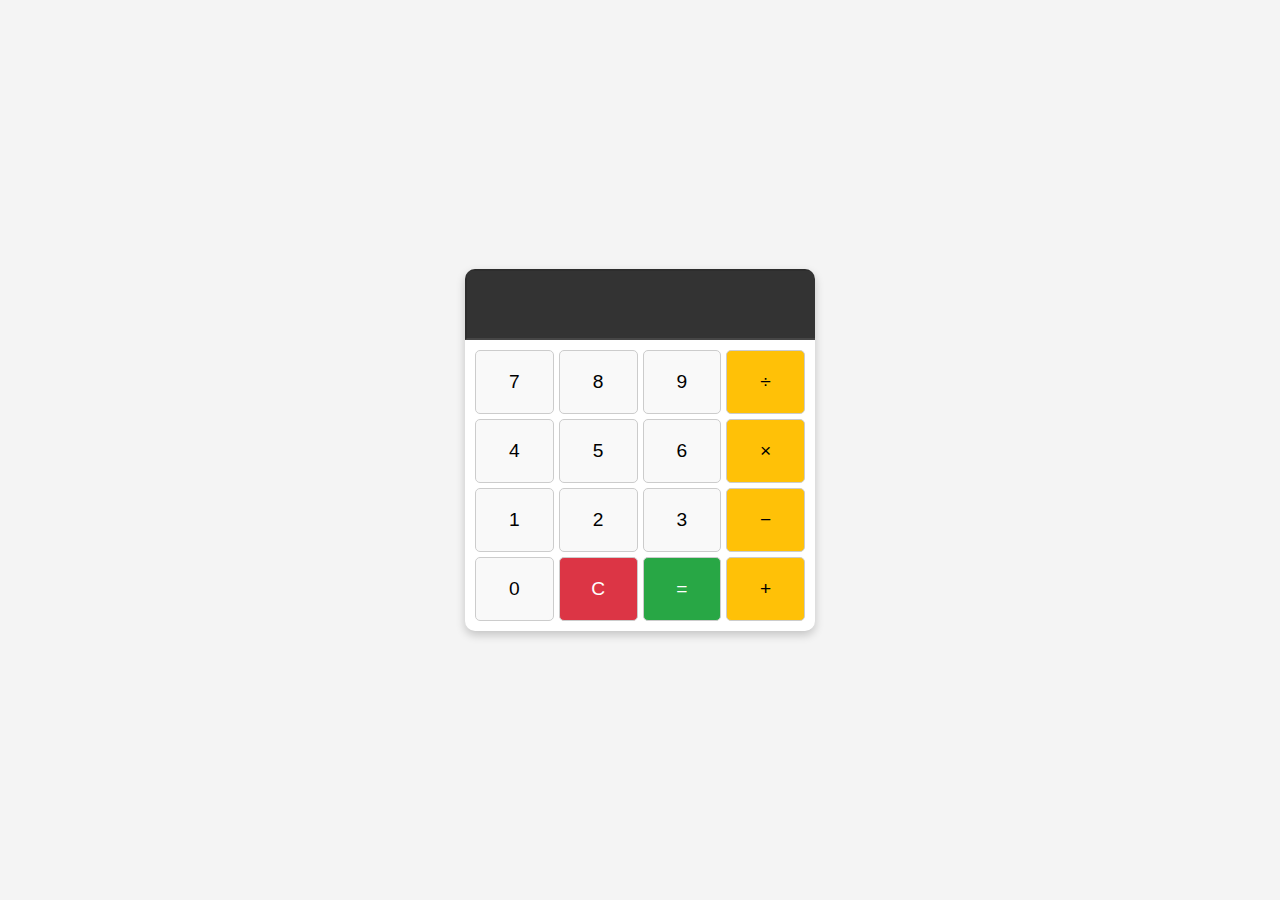
<file: project_3_calculator_app/index.html>
<!DOCTYPE html>
<!-- Objectives: To build a calculator App using HTML, CSS and JavaScript. The application should allow users to perform basic arithmetic operations like addition, subtraction, multiplication and division. -->
<html lang="en">
<head>
  <meta charset="UTF-8">
  <meta name="viewport" content="width=device-width, initial-scale=1.0">
  <title>Calculator App</title>
  <link rel="stylesheet" href="style.css">
</head>
<body>
  <main class="calculator">
    <!-- <div class="display" id="display">0</div> -->

    <input type="text" class="display" id="display" disabled placeholder="0" />

    <div class="buttons">
      <button class="digit" data-value="7">7</button>
      <button class="digit" data-value="8">8</button>
      <button class="digit" data-value="9">9</button>
      <button class="operation" data-operation="÷">÷</button>

      <button class="digit" data-value="4">4</button>
      <button class="digit" data-value="5">5</button>
      <button class="digit" data-value="6">6</button>
      <button class="operation" data-operation="×">×</button>

      <button class="digit" data-value="1">1</button>
      <button class="digit" data-value="2">2</button>
      <button class="digit" data-value="3">3</button>
      <button class="operation" data-operation="-">−</button>

      <button class="digit" data-value="0">0</button>
      <button class="clear">C</button>
      <button class="equal">=</button>
      <button class="operation" data-operation="+">+</button>
    </div>
  </main>
  <script src="script.js"></script>
</body>
</html>
</file>
<file: project_3_calculator_app/style.css>
body {
  font-family: Arial, sans-serif;
  display: flex;
  justify-content: center;
  align-items: center;
  min-height: 100vh;
  background-color: #f4f4f4;
  margin: 0;
}

.calculator {
  width: 350px;
  background: white;
  border-radius: 10px;
  box-shadow: 0 4px 10px rgba(0, 0, 0, 0.2);
  overflow: hidden;
}

#display {
  background: #333;
  color: white;
  text-align: right;
  font-size: 2em;
  padding: 15px;
  word-wrap: break-word;
}

.buttons {
  display: grid;
  grid-template-columns: repeat(4, 1fr);
  gap: 5px;
  padding: 10px;
}

button {
  padding: 20px;
  font-size: 1.2em;
  border: 1px solid #ccc;
  background: #f9f9f9;
  cursor: pointer;
  border-radius: 5px;
}

button:hover {
  background: #ddd;
}

button.operation {
  background: #ffc107;
}

button.equal {
  background: #28a745;
  color: white;
}

button.clear {
  background: #dc3545;
  color: white;
}

@media (max-width: 400px) {
  .calculator {
    width: 100%;
    margin: 0 10px;
  }

  button {
    font-size: 1em;
    padding: 15px;
  }
}
</file>
